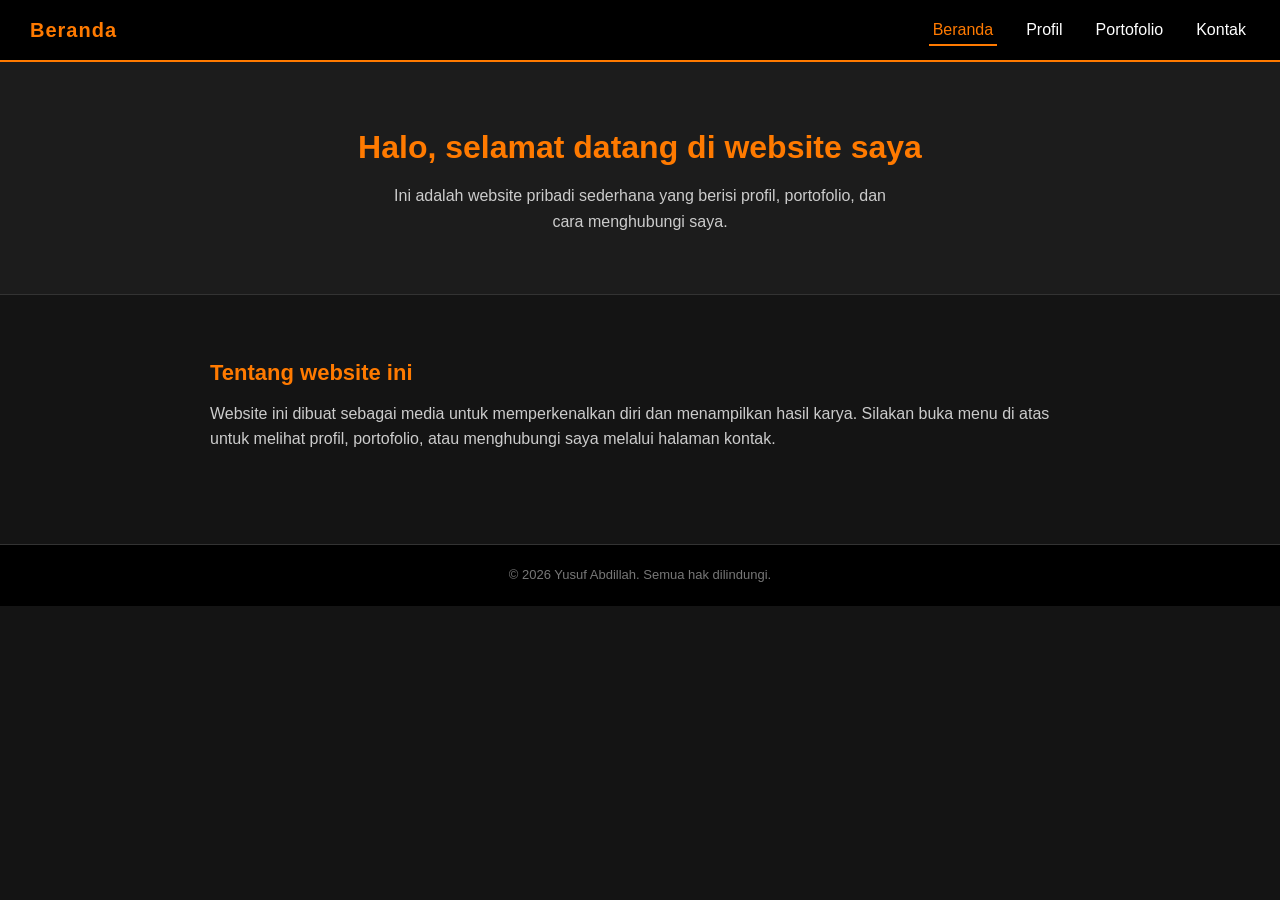
<file: index.html>
<!DOCTYPE html>
<html lang="id">
<head>
<meta charset="UTF-8">
<meta name="viewport" content="width=device-width, initial-scale=1.0">
<title>Beranda</title>
<link rel="stylesheet" href="style.css">
</head>
<body>

  <nav class="navbar">
    <div class="logo">Beranda</div>
    <ul>
      <li><a href="index.html" class="active">Beranda</a></li>
      <li><a href="profil.html">Profil</a></li>
      <li><a href="portofolio.html">Portofolio</a></li>
      <li><a href="kontak.html">Kontak</a></li>
    </ul>
  </nav>

  <section class="hero">
    <h1>Halo, selamat datang di website saya</h1>
    <p>Ini adalah website pribadi sederhana yang berisi profil, portofolio, dan cara menghubungi saya.</p>
  </section>

  <div class="container">
    <h2>Tentang website ini</h2>
    <p>Website ini dibuat sebagai media untuk memperkenalkan diri dan menampilkan hasil karya. Silakan buka menu di atas untuk melihat profil, portofolio, atau menghubungi saya melalui halaman kontak.</p>
  </div>

  <footer>
    &copy; 2026 Yusuf Abdillah. Semua hak dilindungi.
  </footer>

</body>
</html>
</file>
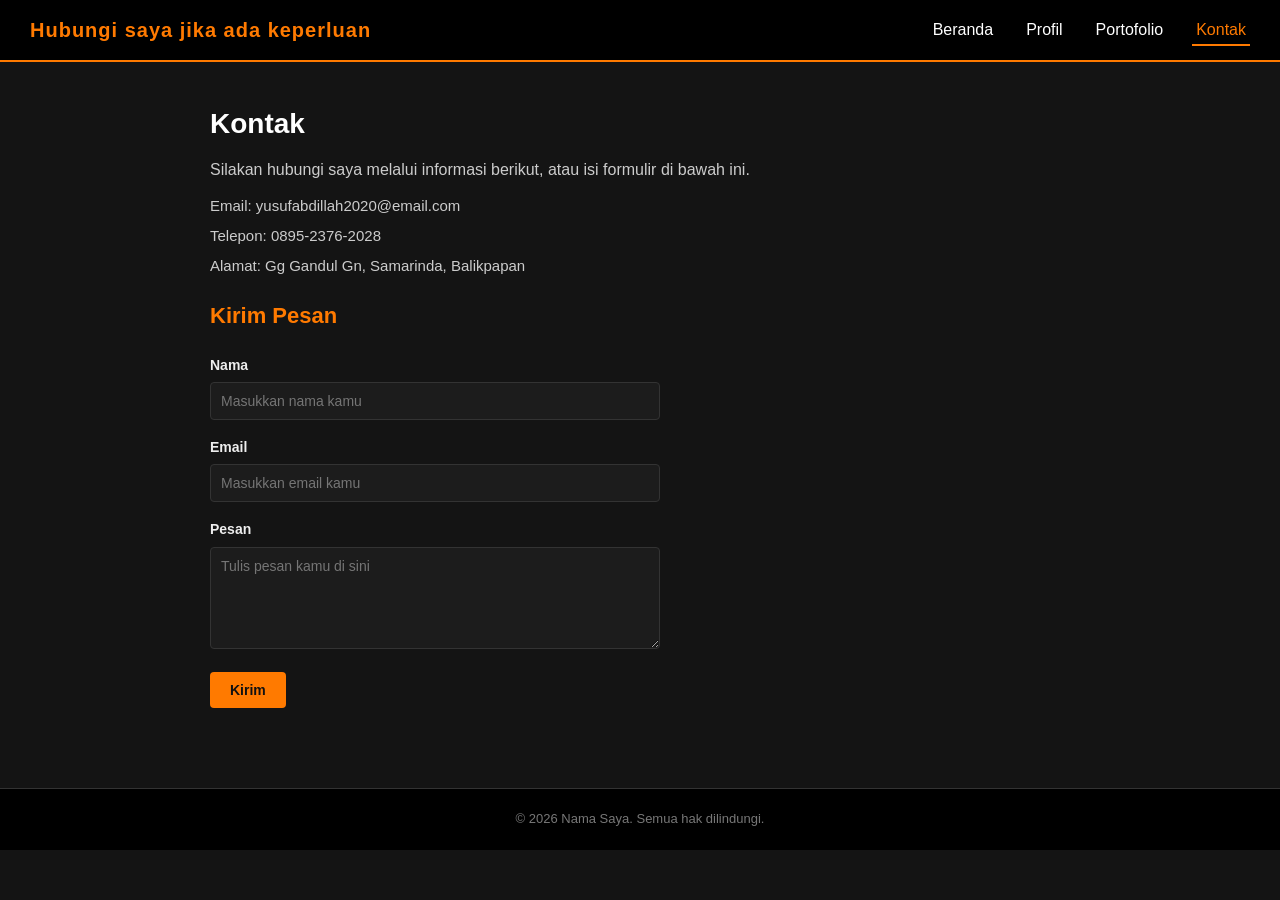
<file: kontak.html>
<!DOCTYPE html>
<html lang="id">
<head>
<meta charset="UTF-8">
<meta name="viewport" content="width=device-width, initial-scale=1.0">
<title>Kontak</title>
<link rel="stylesheet" href="style.css">
</head>
<body>

  <nav class="navbar">
    <div class="logo">Hubungi saya jika ada keperluan</div>
    <ul>
      <li><a href="index.html">Beranda</a></li>
      <li><a href="profil.html">Profil</a></li>
      <li><a href="portofolio.html">Portofolio</a></li>
      <li><a href="kontak.html" class="active">Kontak</a></li>
    </ul>
  </nav>

  <div class="container">
    <h1>Kontak</h1>
    <p>Silakan hubungi saya melalui informasi berikut, atau isi formulir di bawah ini.</p>

    <ul class="kontak-info">
      <li>Email: yusufabdillah2020@email.com</li>
      <li>Telepon: 0895-2376-2028</li>
      <li>Alamat: Gg Gandul Gn, Samarinda, Balikpapan</li>
    </ul>

    <h2>Kirim Pesan</h2>
    <form>
      <label for="nama">Nama</label>
      <input type="text" id="nama" name="nama" placeholder="Masukkan nama kamu">

      <label for="email">Email</label>
      <input type="email" id="email" name="email" placeholder="Masukkan email kamu">

      <label for="pesan">Pesan</label>
      <textarea id="pesan" name="pesan" rows="5" placeholder="Tulis pesan kamu di sini"></textarea>

      <button type="submit">Kirim</button>
    </form>
  </div>

  <footer>
    &copy; 2026 Nama Saya. Semua hak dilindungi.
  </footer>

</body>
</html>
</file>
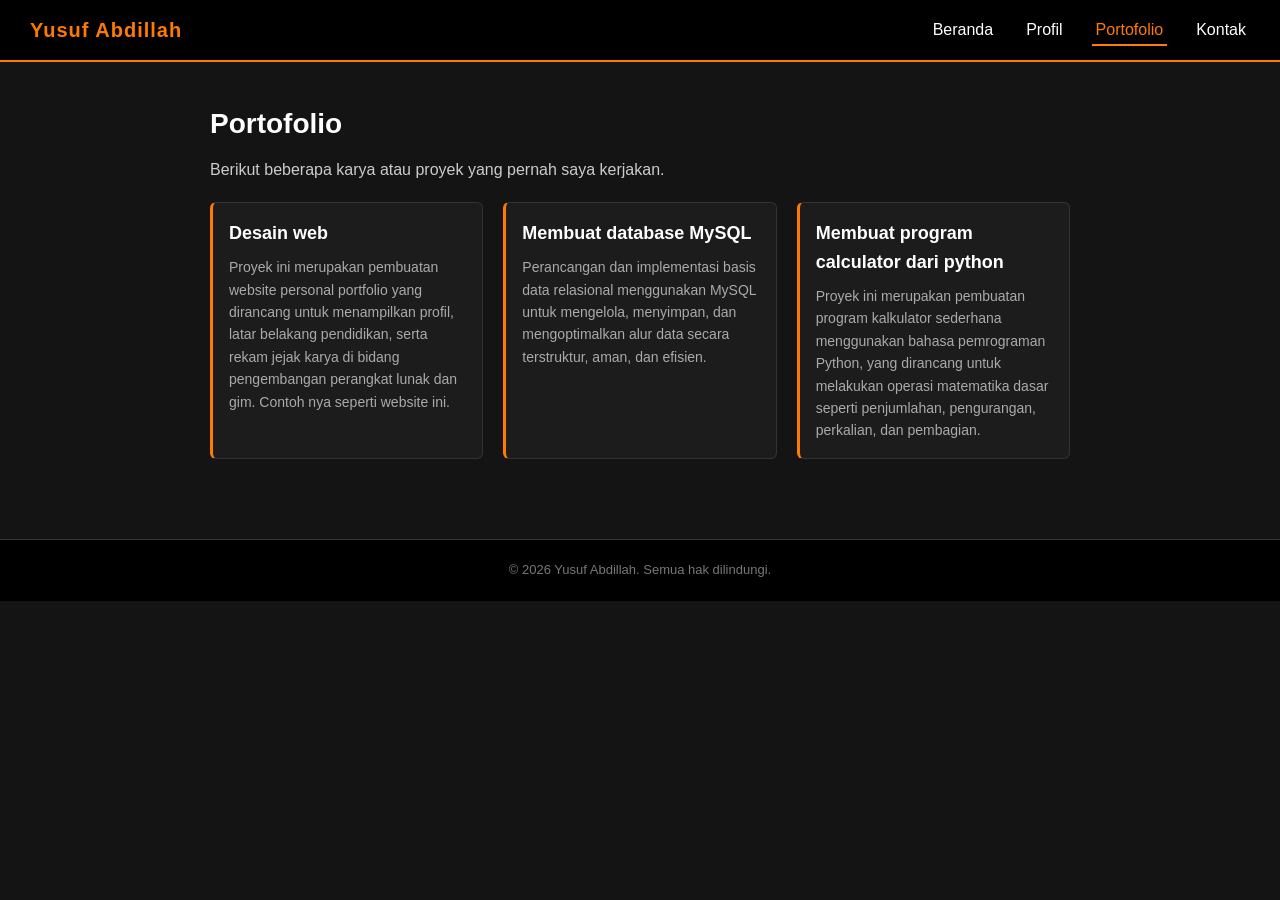
<file: portofolio.html>
<!DOCTYPE html>
<html lang="id">
<head>
<meta charset="UTF-8">
<meta name="viewport" content="width=device-width, initial-scale=1.0">
<title>Portofolio</title>
<link rel="stylesheet" href="style.css">
</head>
<body>

  <nav class="navbar">
    <div class="logo">Yusuf Abdillah</div>
    <ul>
      <li><a href="index.html">Beranda</a></li>
      <li><a href="profil.html">Profil</a></li>
      <li><a href="portofolio.html" class="active">Portofolio</a></li>
      <li><a href="kontak.html">Kontak</a></li>
    </ul>
  </nav>

  <div class="container">
    <h1>Portofolio</h1>
    <p>Berikut beberapa karya atau proyek yang pernah saya kerjakan.</p>

    <div class="portofolio-grid">
      <div class="card">
        <h3>Desain web</h3>
        <p>Proyek ini merupakan pembuatan website personal portfolio yang dirancang untuk menampilkan profil, latar belakang pendidikan, serta rekam jejak karya di bidang pengembangan perangkat lunak dan gim. 
          Contoh nya seperti website ini.
        </p>
      </div>
      <div class="card">
        <h3>Membuat database MySQL</h3>
        <p>Perancangan dan implementasi basis data relasional menggunakan MySQL untuk mengelola, menyimpan, dan mengoptimalkan alur data secara terstruktur, aman, dan efisien.</p>
      </div>
      <div class="card">
        <h3>Membuat program calculator dari python</h3>
        <p>Proyek ini merupakan pembuatan program kalkulator sederhana menggunakan bahasa pemrograman Python, yang dirancang untuk melakukan operasi matematika dasar seperti penjumlahan, pengurangan, perkalian, dan pembagian.</p>
      </div>
    </div>
  </div>

  <footer>
    &copy; 2026 Yusuf Abdillah. Semua hak dilindungi.
  </footer>

</body>
</html>
</file>
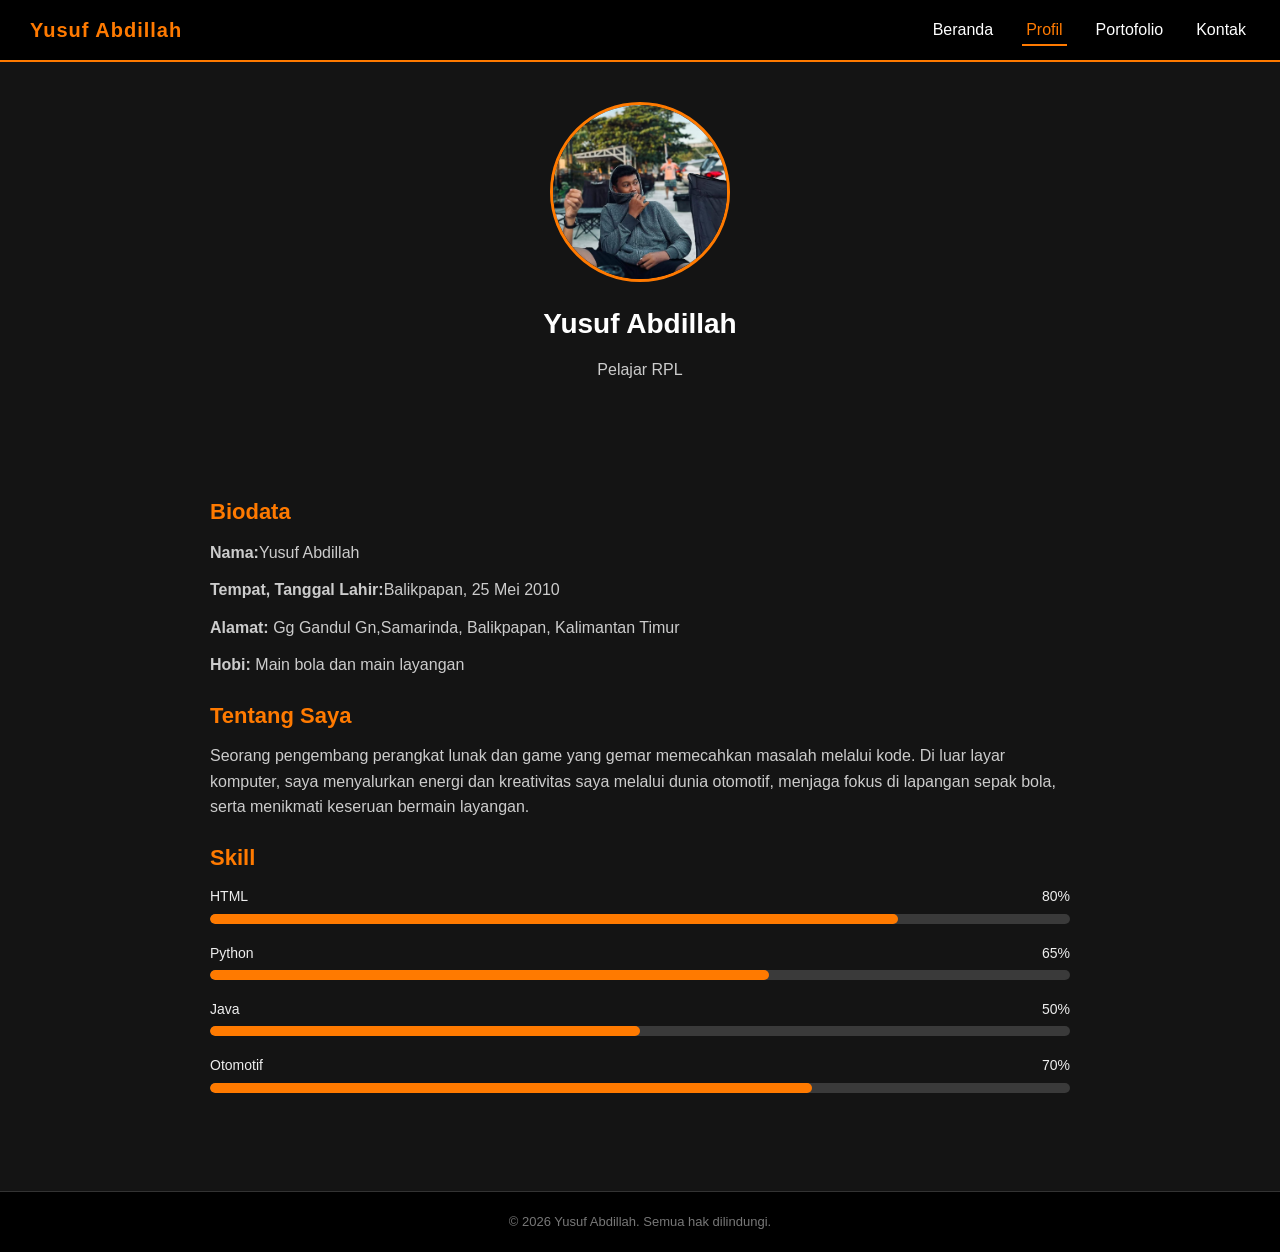
<file: profil.html>
<!DOCTYPE html>
<html lang="id">
<head>
<meta charset="UTF-8">
<meta name="viewport" content="width=device-width, initial-scale=1.0">
<title>Profil</title>
<link rel="stylesheet" href="style.css">
</head>
<body>

  <nav class="navbar">
    <div class="logo">Yusuf Abdillah</div>
    <ul>
      <li><a href="index.html">Beranda</a></li>
      <li><a href="profil.html" class="active">Profil</a></li>
      <li><a href="portofolio.html">Portofolio</a></li>
      <li><a href="kontak.html">Kontak</a></li>
    </ul>
  </nav>

  <div class="container profil-wrap">
    <!-- Ganti "foto.jpg" dengan file foto diri kamu sendiri (taruh di folder yang sama) -->
    <img src="ucup.jpeg" alt="Foto Profil" class="foto-profil">

    <h1>Yusuf Abdillah</h1>
    <p>Pelajar RPL</p>
  </div>

  <div class="container">
    <h2>Biodata</h2>
    <p><strong>Nama:</strong>Yusuf Abdillah</p>
    <p><strong>Tempat, Tanggal Lahir:</strong>Balikpapan, 25 Mei 2010</p>
    <p><strong>Alamat:</strong> Gg Gandul Gn,Samarinda, Balikpapan, Kalimantan Timur</p>
    <p><strong>Hobi:</strong> Main bola dan main layangan</p>

    <h2>Tentang Saya</h2>
    <p>Seorang pengembang perangkat lunak dan game yang gemar memecahkan masalah melalui kode. Di luar layar komputer, saya menyalurkan energi dan kreativitas saya melalui dunia otomotif, menjaga fokus di lapangan sepak bola, serta menikmati keseruan bermain layangan.</p>

    <h2>Skill</h2>

    <div class="skill">
      <div class="skill-label">
        <span>HTML</span>
        <span>80%</span>
      </div>
      <div class="skill-bar">
        <div class="skill-fill" style="width: 80%;"></div>
      </div>
    </div>

    <div class="skill">
      <div class="skill-label">
        <span>Python</span>
        <span>65%</span>
      </div>
      <div class="skill-bar">
        <div class="skill-fill" style="width: 65%;"></div>
      </div>
    </div>

    <div class="skill">
      <div class="skill-label">
        <span>Java</span>
        <span>50%</span>
      </div>
      <div class="skill-bar">
        <div class="skill-fill" style="width: 50%;"></div>
      </div>
    </div>

    <div class="skill">
      <div class="skill-label">
        <span>Otomotif</span>
        <span>70%</span>
      </div>
      <div class="skill-bar">
        <div class="skill-fill" style="width: 70%;"></div>
      </div>
    </div>
  </div>

  <footer>
    &copy; 2026 Yusuf Abdillah. Semua hak dilindungi.
  </footer>

</body>
</html>
</file>
<file: style.css>
/* ===== Reset dasar ===== */
* {
  margin: 0;
  padding: 0;
  box-sizing: border-box;
}

body {
  font-family: Arial, Helvetica, sans-serif;
  background-color: #141414;
  color: #eee;
  line-height: 1.6;
}

a {
  text-decoration: none;
  color: inherit;
}

/* ===== Navbar ===== */
.navbar {
  display: flex;
  justify-content: space-between;
  align-items: center;
  background-color: #000;
  color: #fff;
  padding: 14px 30px;
  flex-wrap: wrap;
  border-bottom: 2px solid #ff7a00;
}

.navbar .logo {
  font-size: 20px;
  font-weight: bold;
  letter-spacing: 1px;
  color: #ff7a00;
}

.navbar ul {
  list-style: none;
  display: flex;
  gap: 25px;
}

.navbar ul li a {
  padding: 6px 4px;
  border-bottom: 2px solid transparent;
  transition: border-color 0.2s ease, color 0.2s ease;
}

.navbar ul li a:hover,
.navbar ul li a.active {
  border-bottom: 2px solid #ff7a00;
  color: #ff7a00;
}

/* ===== Container umum ===== */
.container {
  max-width: 900px;
  margin: 0 auto;
  padding: 40px 20px;
}

h1 {
  font-size: 28px;
  margin-bottom: 10px;
  color: #fff;
}

h2 {
  font-size: 22px;
  margin: 20px 0 10px;
  color: #ff7a00;
}

p {
  margin-bottom: 12px;
  color: #ccc;
}

/* ===== Hero (index) ===== */
.hero {
  text-align: center;
  padding: 60px 20px;
  background-color: #1c1c1c;
  border-bottom: 1px solid #333;
}

.hero h1 {
  font-size: 32px;
  color: #ff7a00;
}

.hero p {
  color: #ccc;
  max-width: 500px;
  margin: 10px auto 0;
}

/* ===== Foto profil ===== */
.foto-profil {
  display: block;
  width: 180px;
  height: 180px;
  object-fit: cover;
  border-radius: 50%;
  margin: 0 auto 20px;
  border: 3px solid #ff7a00;
}

.profil-wrap {
  text-align: center;
}

/* ===== Skill ===== */
.skill {
  margin-bottom: 18px;
}

.skill-label {
  display: flex;
  justify-content: space-between;
  font-size: 14px;
  margin-bottom: 6px;
  color: #eee;
}

.skill-bar {
  width: 100%;
  height: 10px;
  background-color: #3a3a3a;
  border-radius: 5px;
  overflow: hidden;
}

.skill-fill {
  height: 100%;
  background-color: #ff7a00;
  border-radius: 5px;
}

/* ===== Kartu portofolio ===== */
.portofolio-grid {
  display: grid;
  grid-template-columns: repeat(auto-fit, minmax(220px, 1fr));
  gap: 20px;
  margin-top: 20px;
}

.card {
  background-color: #1c1c1c;
  border: 1px solid #333;
  border-left: 3px solid #ff7a00;
  border-radius: 6px;
  padding: 16px;
}

.card h3 {
  margin-bottom: 8px;
  font-size: 18px;
  color: #fff;
}

.card p {
  font-size: 14px;
  color: #aaa;
  margin-bottom: 0;
}

/* ===== Form kontak ===== */
form {
  max-width: 450px;
  margin-top: 20px;
}

form label {
  display: block;
  margin-bottom: 6px;
  font-weight: bold;
  font-size: 14px;
  color: #eee;
}

form input,
form textarea {
  width: 100%;
  padding: 10px;
  margin-bottom: 16px;
  border: 1px solid #333;
  border-radius: 4px;
  font-family: inherit;
  font-size: 14px;
  background-color: #1c1c1c;
  color: #eee;
}

form input:focus,
form textarea:focus {
  outline: none;
  border-color: #ff7a00;
}

form button {
  background-color: #ff7a00;
  color: #111;
  border: none;
  padding: 10px 20px;
  border-radius: 4px;
  cursor: pointer;
  font-size: 14px;
  font-weight: bold;
}

form button:hover {
  background-color: #ff9633;
}

.kontak-info {
  margin-top: 10px;
  font-size: 15px;
}

.kontak-info li {
  list-style: none;
  margin-bottom: 6px;
  color: #ccc;
}

/* ===== Footer ===== */
footer {
  text-align: center;
  padding: 20px;
  color: #777;
  font-size: 13px;
  border-top: 1px solid #333;
  margin-top: 40px;
  background-color: #000;
}

/* ===== Responsive ===== */
@media (max-width: 600px) {
  .navbar {
    flex-direction: column;
    align-items: flex-start;
    gap: 10px;
  }
  .navbar ul {
    gap: 15px;
    flex-wrap: wrap;
  }
}
</file>
